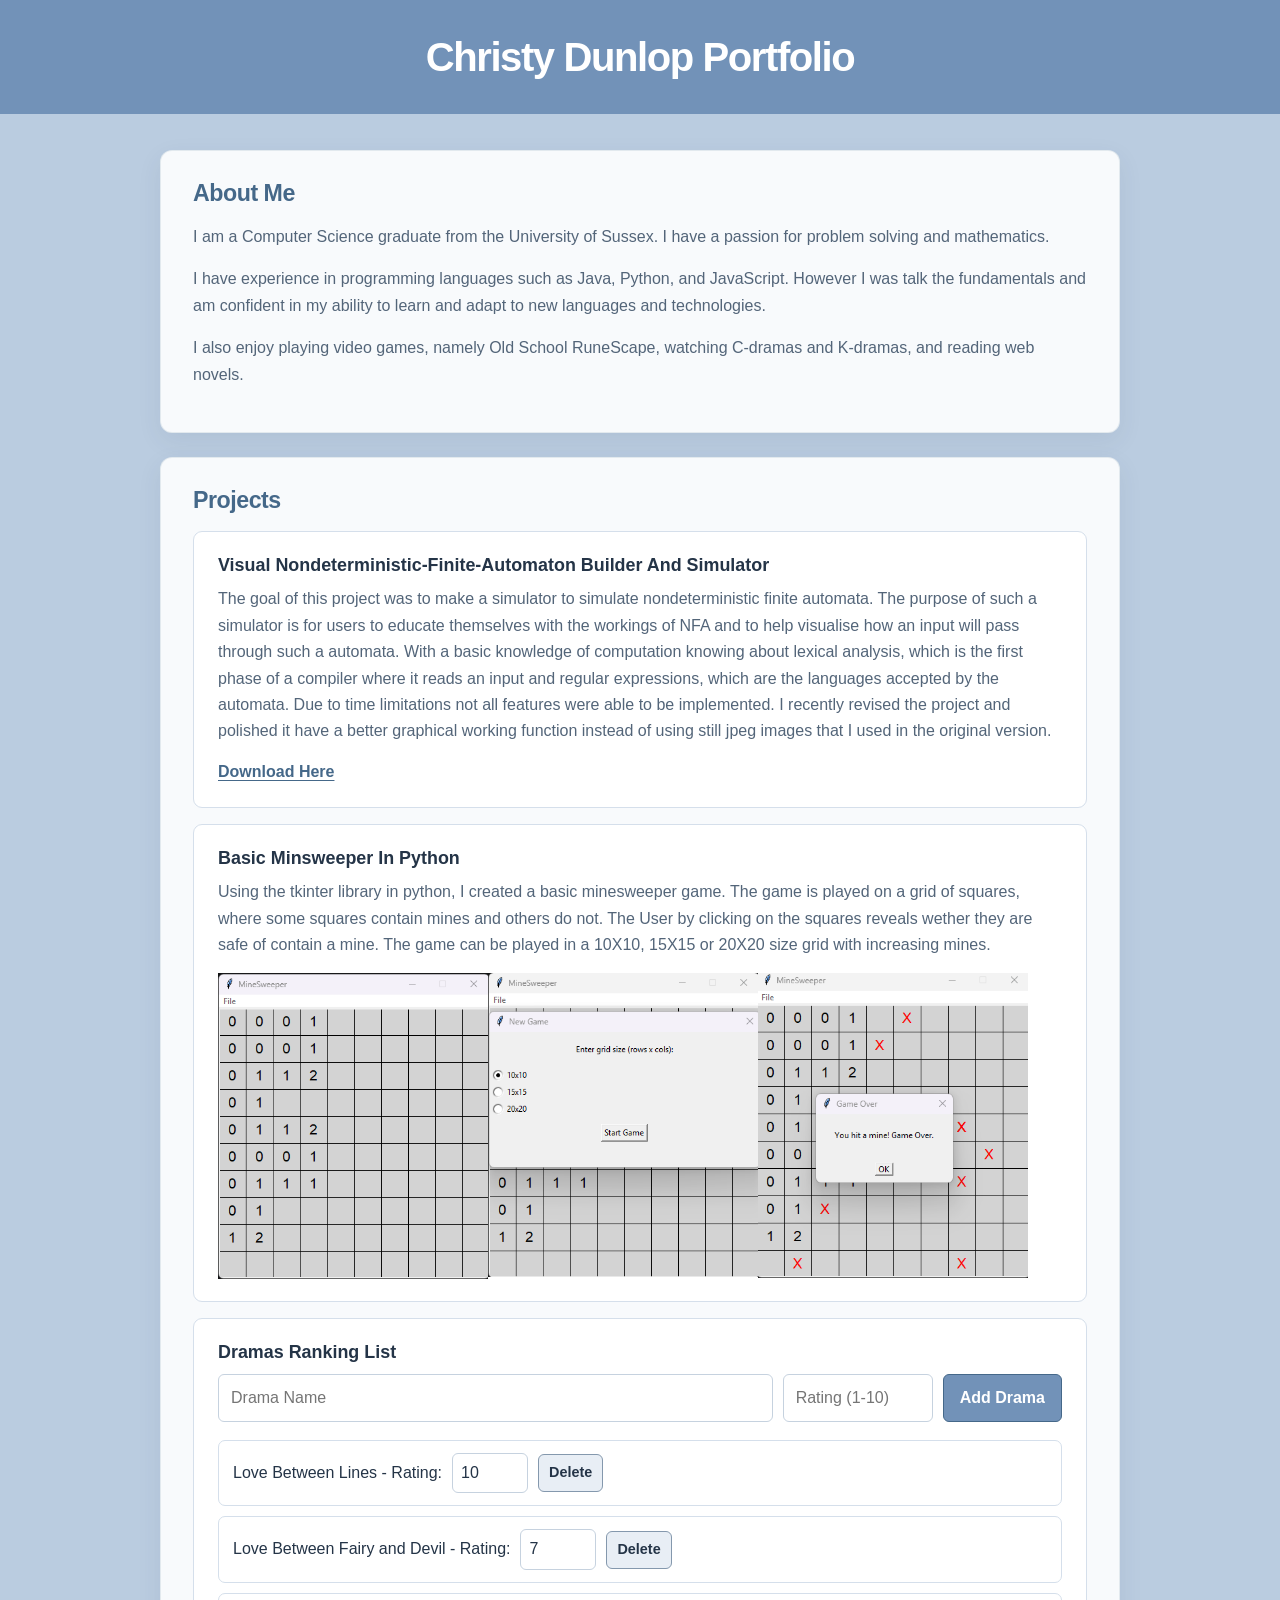
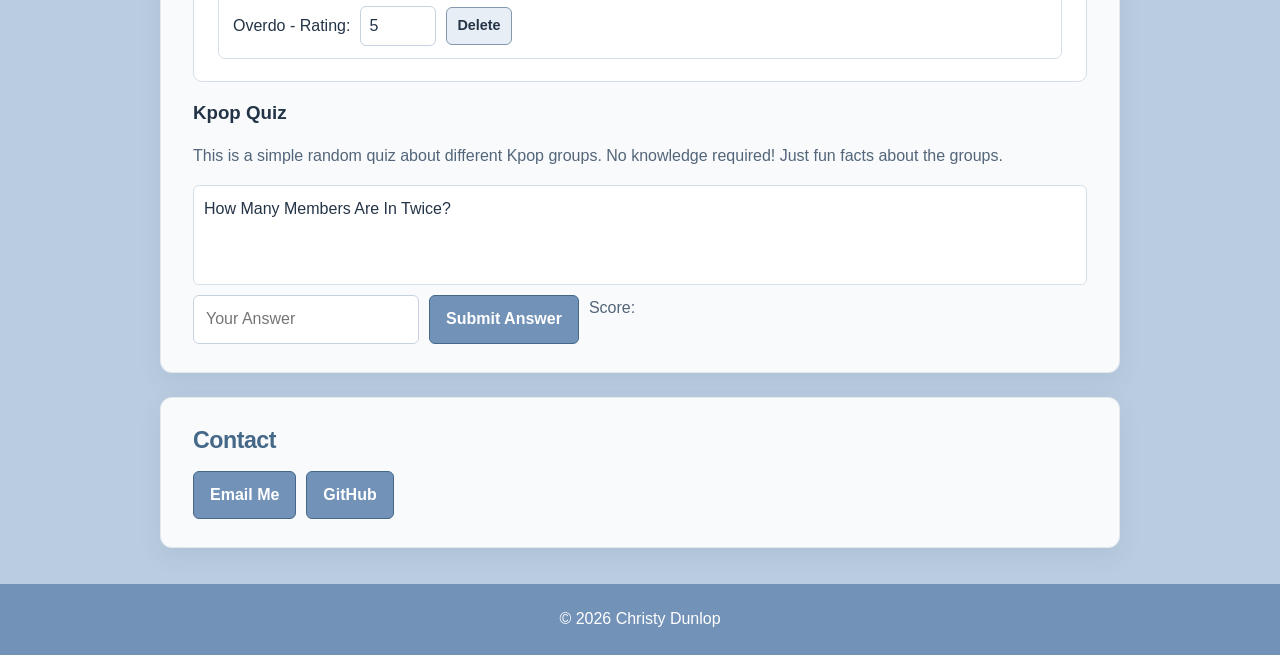
<file: index.html>
<!DOCTYPE html>
<html>
<head>
    <meta charset="UTF-8">
    <meta name="viewport" content="width=device-width, initial-scale=1.0">
    <title>Christy Dunlop Portfolio</title>
    <link rel="stylesheet" href="styles.css">
    <script src="script.js" defer></script>
</head>
<body>
    <header>
        <h1>Christy Dunlop Portfolio</h1>
    </header>
    <main>
        <section>
            <h2>About Me</h2>
            <p>I am a Computer Science graduate from the University of Sussex. I have a passion for problem solving and mathematics.</p>
            <p>I have experience in programming languages such as Java, Python, and JavaScript. However I was talk the fundamentals and am confident in my ability to learn and adapt to new languages and technologies.</p>
            <p>I also enjoy playing video games, namely Old School RuneScape, watching C-dramas and K-dramas, and reading web novels.</p>
        </section>
        <section>
            <h2>Projects</h2>
            <div class="project">
                <h3>Visual Nondeterministic-Finite-Automaton Builder And Simulator</h3>
                <p>
				The goal of this project was to make a simulator to simulate nondeterministic finite automata.
				The purpose of such a simulator is for users to educate themselves with the workings of NFA and to help visualise 
				how an input will pass through such a automata. With a basic knowledge of computation knowing about lexical analysis,
				which is the first phase of a compiler where it reads an input and regular expressions, which are the languages accepted by the automata.
				Due to time limitations not all features were able to be implemented.
                I recently revised the project and polished it have a better graphical working function instead of using still jpeg images that I used in the original version.
                </p>
                <a href="C:\Users\chris\Documents\Folders\CV & Website\Website\NDFAutomaton.jar">Download Here</a>
            </div>

            <div class="project">
                <h3>Basic Minsweeper In Python</h3>
                <p>
                Using the tkinter library in python, I created a basic minesweeper game. The game is played on a grid of squares, where some squares contain mines and others do not.
                The User by clicking on the squares reveals wether they are safe of contain a mine. The game can be played in a 10X10, 15X15 or 20X20 size grid with increasing mines.
                </p>
                <img src="img/MS1.png"><img src="img/MS2.png"><img src="img/MS3.png">
            </div>
			<div class="project">
				<h3> Dramas Ranking List</h3>
                <div class="form-container">
                    <input type="text" placeholder="Drama Name" id="dramaInput">
                    <input type="number" id="dramaRatingInput" placeholder="Rating (1-10)" min="1" max="10">
                    <button id="addDramaButton">Add Drama</button>
                </div>
                <ul id="dramaList"></ul>
            </div>
            <div class="Project">
                <h3>Kpop Quiz</h3>
                <P> This is a simple random quiz about different Kpop groups. No knowledge required! Just fun facts about the groups.</P>
                <div class="form-container">
                    <textarea id="quizQuestion" readonly></textarea>
                    <input type="text" id="quizAnswerInput" placeholder="Your Answer">
                    <button id="submitAnswerButton">Submit Answer</button>
                    <p>Score: <span id="quizScore"></span></p>
            </div>

        </section>
        <section>
            <h2>Contact</h2>
            <p>
				<a href="mailto:christydunlop96@gmail.com" class="button">Email Me</a>
				<a href="https://github.com/ChristyDun" class="button">GitHub</a>
			</p>
        </section>
    </main>
    <footer>
        &copy; 2026 Christy Dunlop
    </footer>
</body>
</html>
</file>
<file: styles.css>
:root {
    color-scheme: light;
    --blue: #7292b8;
    --blue-dark: #456889;
    --blue-light: #e8eef5;
    --page: #bacce0;
    --surface: #f8fafc;
    --text: #243447;
    --muted: #536579;
    --border: #d5dfeb;
    --shadow: 0 8px 24px rgba(45, 68, 93, 0.08);
}

* {
    box-sizing: border-box;
}

body {
    margin: 0;
    background-color: var(--page);
    color: var(--text);
    font-family: "Open Sans", "Segoe UI", sans-serif;
    font-size: 16px;
    line-height: 1.65;
}

header {
    padding: 32px 24px;
    background-color: var(--blue);
    color: #fff;
    text-align: center;
}

h1,
h2,
h3 {
    line-height: 1.25;
}

h1 {
    margin: 0;
    font-size: clamp(1.8rem, 4vw, 2.5rem);
    letter-spacing: -0.035em;
}

main {
    width: min(100% - 40px, 960px);
    margin: 36px auto;
    padding: 0;
}

section {
    margin-bottom: 24px;
    padding: 28px 32px;
    border: 1px solid rgba(69, 104, 137, 0.12);
    border-radius: 12px;
    background-color: var(--surface);
    box-shadow: var(--shadow);
}

h2 {
    margin: 0 0 16px;
    color: var(--blue-dark);
    font-size: 1.45rem;
    letter-spacing: -0.02em;
}

p {
    margin: 0 0 16px;
    color: var(--muted);
}

.project {
    margin-bottom: 16px;
    padding: 22px 24px;
    border: 1px solid var(--border);
    border-radius: 9px;
    background-color: #fff;
}

.project:last-child {
    margin-bottom: 0;
}

.project h3 {
    margin: 0 0 10px;
    font-size: 1.12rem;
}

.project p {
    margin-bottom: 14px;
}

.project img {
    display: inline-block;
    width: 32%;
    height: auto;
    vertical-align: top;
}

a {
    color: var(--blue-dark);
    font-weight: 600;
    text-underline-offset: 3px;
}

a:hover {
    color: #304f6d;
}

a:focus-visible,
button:focus-visible,
input:focus-visible {
    outline: 3px solid rgba(69, 104, 137, 0.45);
    outline-offset: 2px;
}

.form-container {
    display: flex;
    flex-wrap: wrap;
    gap: 10px;
}

input {
    min-width: 0;
    padding: 10px 12px;
    border: 1px solid #c6d2df;
    border-radius: 6px;
    background-color: #fff;
    color: var(--text);
    font: inherit;
}

#dramaInput {
    flex: 1 1 200px;
}

#dramaRatingInput {
    flex: 0 1 150px;
}

button,
.button {
    display: inline-block;
    padding: 10px 16px;
    border: 1px solid var(--blue-dark);
    border-radius: 6px;
    background-color: var(--blue);
    color: #fff;
    font: inherit;
    font-weight: 600;
    text-align: center;
    text-decoration: none;
    cursor: pointer;
    transition: background-color 140ms ease, border-color 140ms ease, transform 140ms ease;
}

button:hover,
.button:hover {
    border-color: #3c5d7d;
    background-color: var(--blue-dark);
    color: #fff;
}

button:active,
.button:active {
    transform: translateY(1px);
}

ul {
    margin: 18px 0 0;
    padding: 0;
    list-style: none;
}

li {
    display: flex;
    flex-wrap: wrap;
    align-items: center;
    gap: 10px;
    margin-bottom: 10px;
    padding: 12px 14px;
    border: 1px solid var(--border);
    border-radius: 7px;
    background-color: #fff;
}

li:last-child {
    margin-bottom: 0;
}

.rating-input {
    width: 76px;
    padding: 6px 8px;
}

.delete-button {
    padding: 6px 10px;
    border-color: #8498ad;
    background-color: var(--blue-light);
    color: var(--text);
    font-size: 0.9rem;
}

.delete-button:hover {
    border-color: var(--blue-dark);
    background-color: var(--blue);
    color: #fff;
}

section:last-child p {
    display: flex;
    flex-wrap: wrap;
    gap: 10px;
    margin-bottom: 0;
}

footer {
    padding: 22px 24px;
    background-color: var(--blue);
    color: #fff;
    text-align: center;
}

#quizQuestion {
    width: 100%;
    height: 100px;
    padding: 10px;
    border: 1px solid var(--border);
    border-radius: 6px;
    background-color: #fff;
    color: var(--text);
    font: inherit;
    resize: none;
}

@media (max-width: 600px) {
    header {
        padding: 26px 18px;
    }

    main {
        width: min(100% - 24px, 960px);
        margin: 20px auto;
    }

    section {
        padding: 22px 18px;
    }

    .project {
        padding: 18px;
    }

    #dramaRatingInput,
    #addDramaButton {
        flex: 1 1 100%;
    }

    .project img {
        display: none;
    }
}

@media (prefers-reduced-motion: reduce) {
    *,
    *::before,
    *::after {
        scroll-behavior: auto !important;
        transition-duration: 0.01ms !important;
    }
}
</file>
